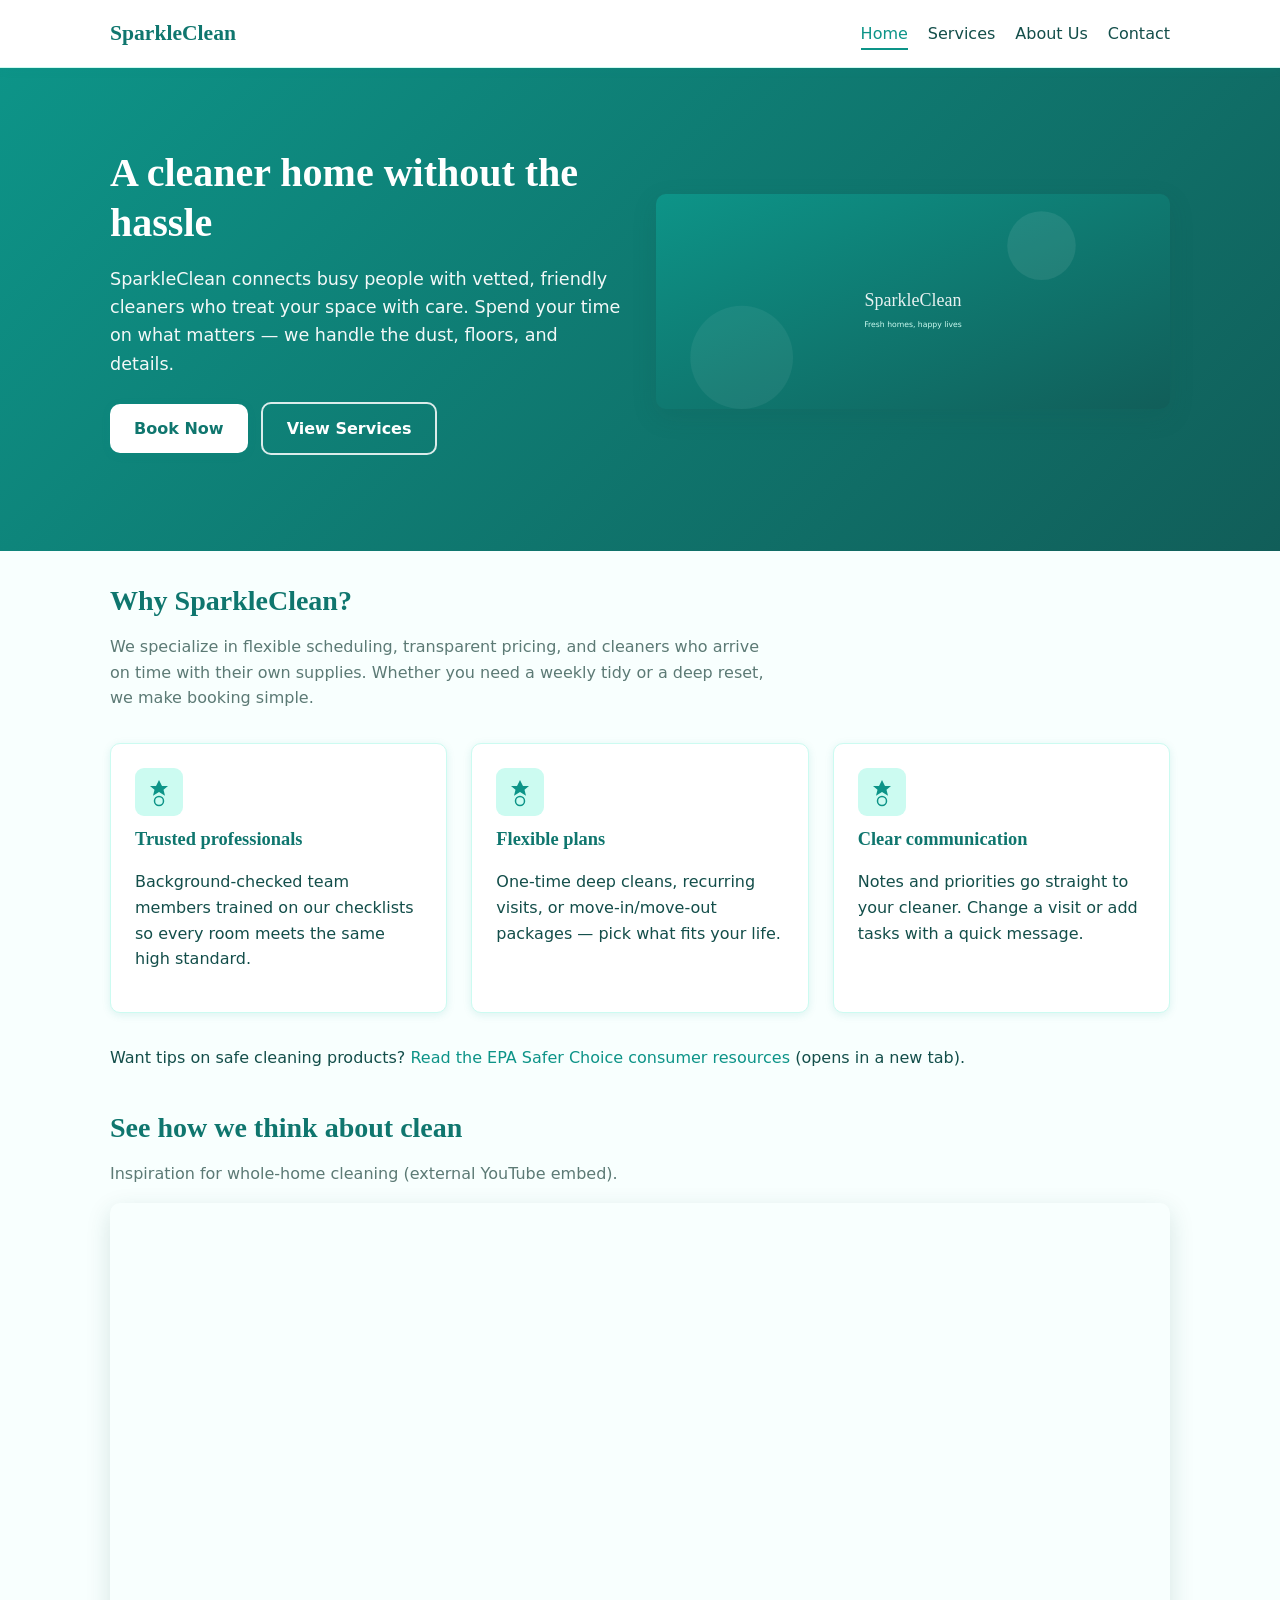
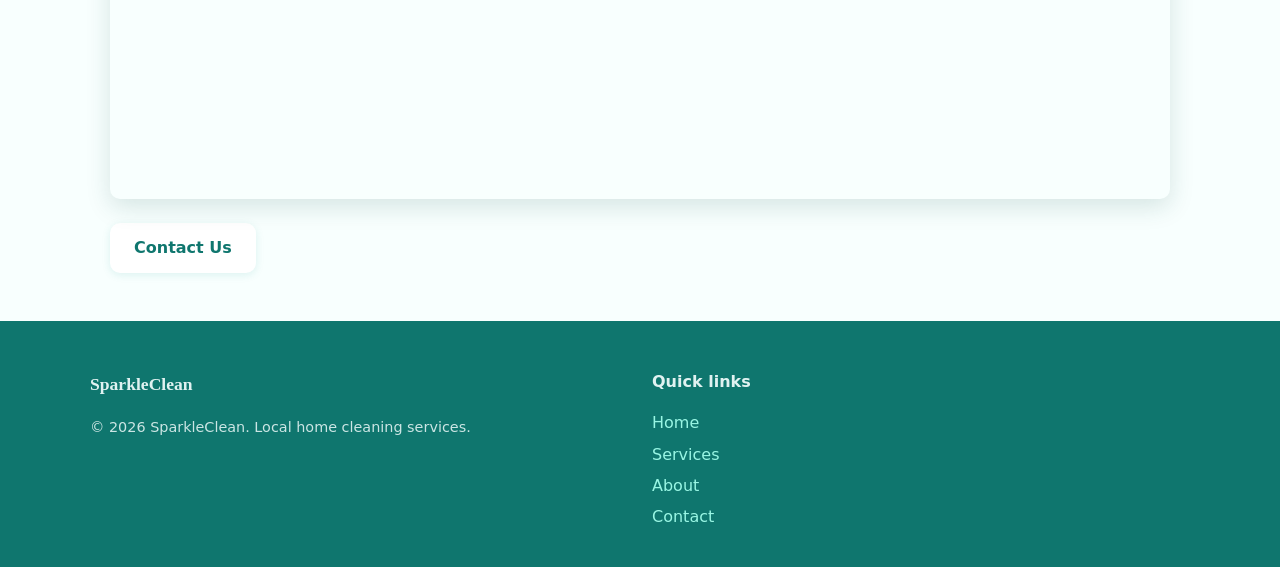
<file: index.html>
<!DOCTYPE html>
<html lang="en">
  <head>
    <meta charset="UTF-8" />
    <!-- Viewport: mobile-friendly scaling for responsive CSS -->
    <meta name="viewport" content="width=device-width, initial-scale=1.0" />
    <meta
      name="description"
      content="SparkleClean — professional home cleaning for busy people. Book reliable house cleaning in your area."
    />
    <title>SparkleClean | Home Cleaning Service</title>
    <!-- Single shared stylesheet keeps design consistent across all pages -->
    <link rel="stylesheet" href="css/styles.css" />
  </head>
  <body>
    <!-- Site header: logo returns to home; nav links to every section of the site -->
    <header class="site-header">
      <div class="header-inner">
        <a class="logo" href="index.html">SparkleClean</a>
        <nav aria-label="Main navigation">
          <ul class="nav-list">
            <li><a href="index.html" class="nav-active">Home</a></li>
            <li><a href="services.html">Services</a></li>
            <li><a href="about.html">About Us</a></li>
            <li><a href="contact.html">Contact</a></li>
          </ul>
        </nav>
      </div>
    </header>

    <main>
      <!-- Hero: primary value proposition + banner image + main CTA -->
      <section class="hero" aria-labelledby="hero-heading">
        <div class="container">
          <div>
            <h1 id="hero-heading">A cleaner home without the hassle</h1>
            <p>
              SparkleClean connects busy people with vetted, friendly cleaners who
              treat your space with care. Spend your time on what matters — we handle
              the dust, floors, and details.
            </p>
            <a class="btn btn-primary" href="contact.html">Book Now</a>
            <a class="btn btn-outline" href="services.html" style="margin-left: 0.5rem"
              >View Services</a
            >
          </div>
          <div class="hero-image-wrap">
            <!-- Local SVG placeholder: works offline in /images -->
            <img
              src="images/hero-banner.svg"
              alt="SparkleClean branding banner with teal gradient"
              width="1200"
              height="500"
            />
          </div>
        </div>
      </section>

      <!-- Intro strip: short business description for scanners -->
      <section class="container">
        <h2 class="section-title">Why SparkleClean?</h2>
        <p class="section-lead">
          We specialize in flexible scheduling, transparent pricing, and cleaners who
          arrive on time with their own supplies. Whether you need a weekly tidy or a
          deep reset, we make booking simple.
        </p>

        <!-- Three benefit cards -->
        <div class="card-grid">
          <article class="card">
            <img
              class="card-icon"
              src="images/service-icon.svg"
              alt=""
              width="64"
              height="64"
            />
            <h3>Trusted professionals</h3>
            <p>
              Background-checked team members trained on our checklists so every room
              meets the same high standard.
            </p>
          </article>
          <article class="card">
            <img
              class="card-icon"
              src="images/service-icon.svg"
              alt=""
              width="64"
              height="64"
            />
            <h3>Flexible plans</h3>
            <p>
              One-time deep cleans, recurring visits, or move-in/move-out packages —
              pick what fits your life.
            </p>
          </article>
          <article class="card">
            <img
              class="card-icon"
              src="images/service-icon.svg"
              alt=""
              width="64"
              height="64"
            />
            <h3>Clear communication</h3>
            <p>
              Notes and priorities go straight to your cleaner. Change a visit or add
              tasks with a quick message.
            </p>
          </article>
        </div>

        <!-- External resource: real-world cleaning guidance (opens in new tab) -->
        <p style="margin-top: 2rem">
          Want tips on safe cleaning products?
          <a
            href="https://www.epa.gov/saferchoice/consumer-resources"
            target="_blank"
            rel="noopener noreferrer"
            >Read the EPA Safer Choice consumer resources</a
          >
          (opens in a new tab).
        </p>

        <!-- Optional embedded video: housekeeping / cleaning context -->
        <h2 class="section-title" style="margin-top: 2.5rem">See how we think about clean</h2>
        <p class="section-lead" style="margin-bottom: 0.5rem">
          Inspiration for whole-home cleaning (external YouTube embed).
        </p>
        <div class="video-wrap">
          <iframe
            src="https://www.youtube.com/embed/3Xh5_oBUQFw"
            title="YouTube video: deep cleaning your home tips"
            allow="accelerometer; autoplay; clipboard-write; encrypted-media; gyroscope; picture-in-picture"
            allowfullscreen
          ></iframe>
        </div>

        <p style="margin-top: 1.5rem">
          <a class="btn btn-primary" href="contact.html">Contact Us</a>
        </p>
      </section>
    </main>

    <!-- Footer: repeated on every page for consistency -->
    <footer class="site-footer">
      <div class="footer-inner">
        <div>
          <p class="footer-brand">SparkleClean</p>
          <p class="footer-copy">
            &copy; <span id="year"></span> SparkleClean. Local home cleaning services.
          </p>
        </div>
        <div>
          <p><strong>Quick links</strong></p>
          <ul class="footer-links">
            <li><a href="index.html">Home</a></li>
            <li><a href="services.html">Services</a></li>
            <li><a href="about.html">About</a></li>
            <li><a href="contact.html">Contact</a></li>
          </ul>
        </div>
      </div>
    </footer>
    <!-- Tiny inline script: current year only; no framework -->
    <script>
      document.getElementById("year").textContent = new Date().getFullYear();
    </script>
  </body>
</html>
</file>
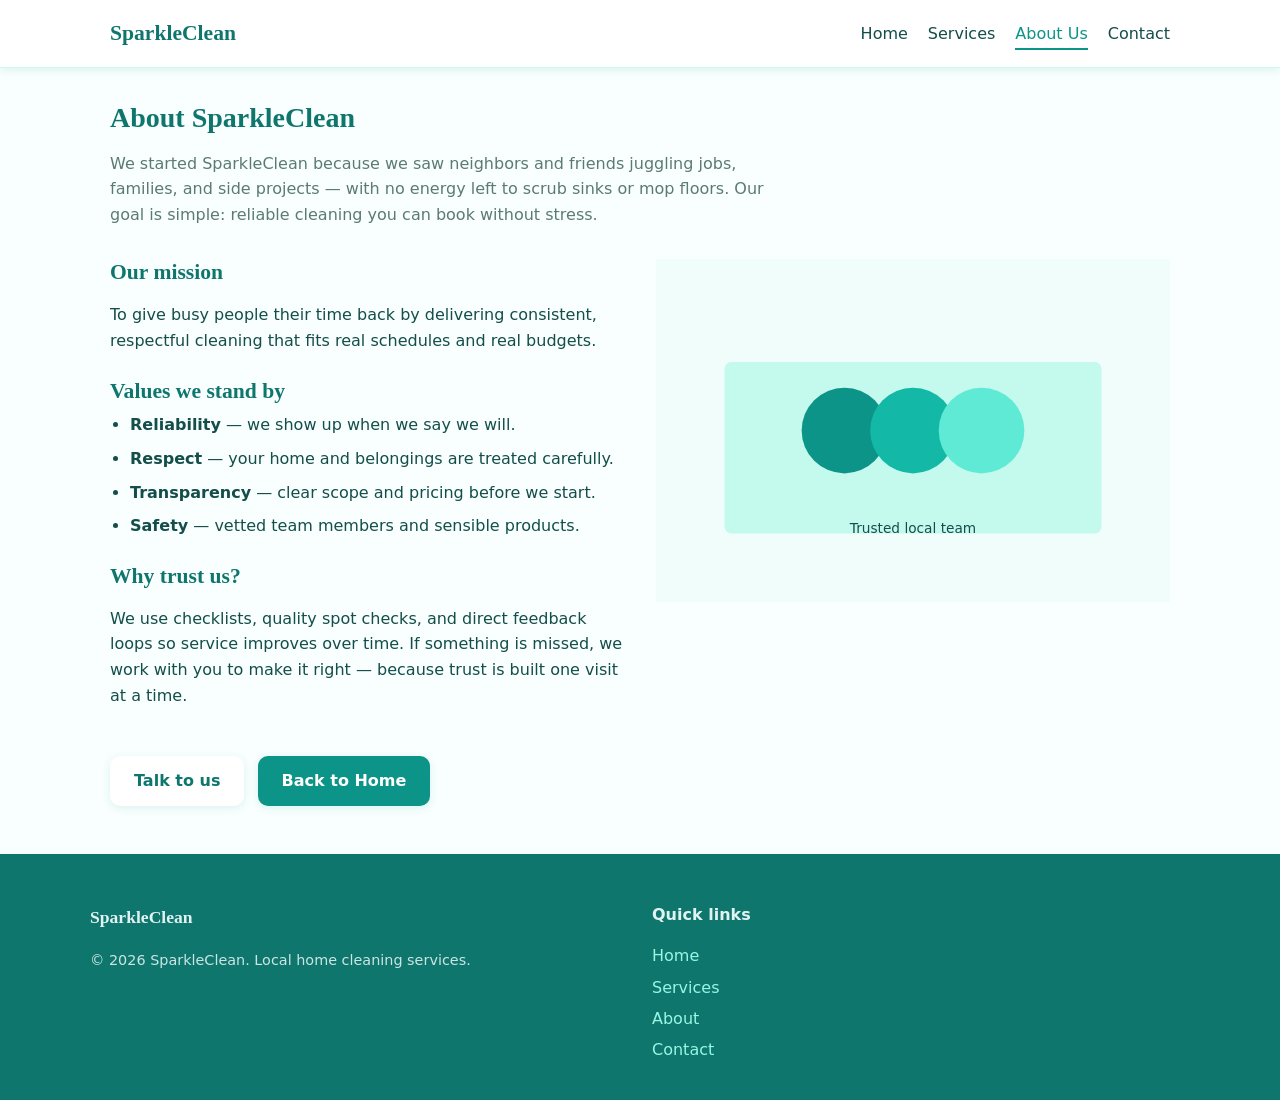
<file: about.html>
<!DOCTYPE html>
<html lang="en">
  <head>
    <meta charset="UTF-8" />
    <meta name="viewport" content="width=device-width, initial-scale=1.0" />
    <meta
      name="description"
      content="Learn about SparkleClean: our mission, values, and why customers trust our home cleaning service."
    />
    <title>About Us | SparkleClean</title>
    <link rel="stylesheet" href="css/styles.css" />
  </head>
  <body>
    <header class="site-header">
      <div class="header-inner">
        <a class="logo" href="index.html">SparkleClean</a>
        <nav aria-label="Main navigation">
          <ul class="nav-list">
            <li><a href="index.html">Home</a></li>
            <li><a href="services.html">Services</a></li>
            <li><a href="about.html" class="nav-active">About Us</a></li>
            <li><a href="contact.html">Contact</a></li>
          </ul>
        </nav>
      </div>
    </header>

    <main>
      <div class="container">
        <h1 class="section-title">About SparkleClean</h1>
        <p class="section-lead">
          We started SparkleClean because we saw neighbors and friends juggling jobs,
          families, and side projects — with no energy left to scrub sinks or mop
          floors. Our goal is simple: reliable cleaning you can book without stress.
        </p>

        <!-- Two-column block: narrative + supporting image -->
        <div class="about-grid">
          <div>
            <h2 class="section-title" style="font-size: 1.35rem">Our mission</h2>
            <p>
              To give busy people their time back by delivering consistent, respectful
              cleaning that fits real schedules and real budgets.
            </p>
            <h2 class="section-title" style="font-size: 1.35rem; margin-top: 1.5rem">
              Values we stand by
            </h2>
            <ul class="values-list">
              <li><strong>Reliability</strong> — we show up when we say we will.</li>
              <li><strong>Respect</strong> — your home and belongings are treated carefully.</li>
              <li><strong>Transparency</strong> — clear scope and pricing before we start.</li>
              <li><strong>Safety</strong> — vetted team members and sensible products.</li>
            </ul>
            <h2 class="section-title" style="font-size: 1.35rem; margin-top: 1.5rem">
              Why trust us?
            </h2>
            <p>
              We use checklists, quality spot checks, and direct feedback loops so
              service improves over time. If something is missed, we work with you to
              make it right — because trust is built one visit at a time.
            </p>
          </div>
          <div>
            <img
              src="images/about-team.svg"
              alt="Illustration representing a trusted cleaning team"
              width="600"
              height="400"
            />
          </div>
        </div>

        <p style="margin-top: 2rem">
          <a class="btn btn-primary" href="contact.html">Talk to us</a>
          <a
            class="btn btn-primary"
            href="index.html"
            style="background: var(--color-primary); color: #fff; margin-left: 0.5rem"
            >Back to Home</a
          >
        </p>
      </div>
    </main>

    <footer class="site-footer">
      <div class="footer-inner">
        <div>
          <p class="footer-brand">SparkleClean</p>
          <p class="footer-copy">
            &copy; <span id="year"></span> SparkleClean. Local home cleaning services.
          </p>
        </div>
        <div>
          <p><strong>Quick links</strong></p>
          <ul class="footer-links">
            <li><a href="index.html">Home</a></li>
            <li><a href="services.html">Services</a></li>
            <li><a href="about.html">About</a></li>
            <li><a href="contact.html">Contact</a></li>
          </ul>
        </div>
      </div>
    </footer>
    <script>
      document.getElementById("year").textContent = new Date().getFullYear();
    </script>
  </body>
</html>
</file>
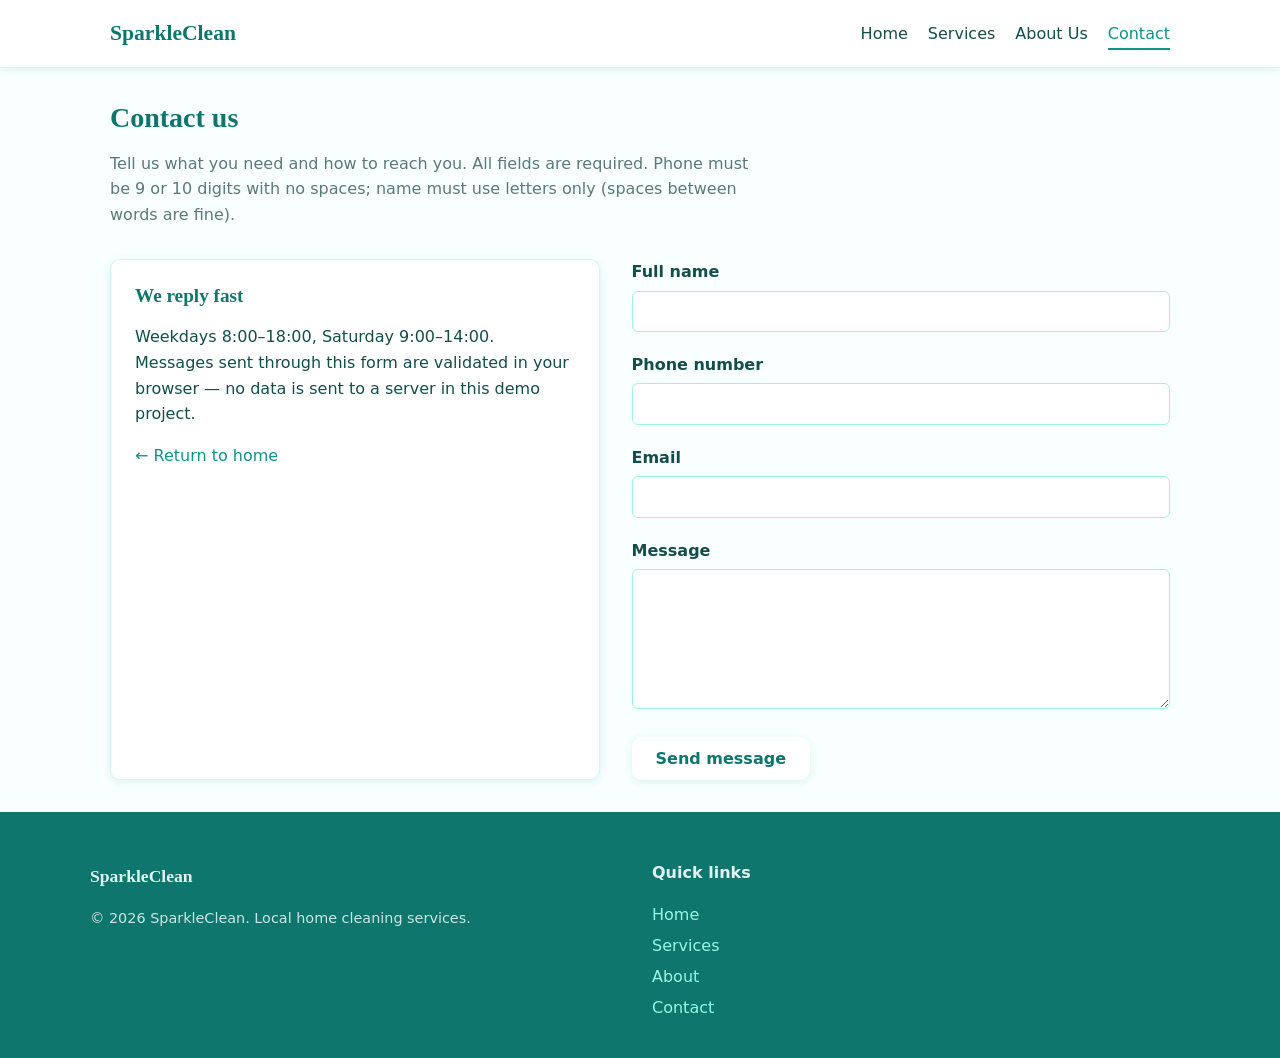
<file: contact.html>
<!DOCTYPE html>
<html lang="en">
  <head>
    <meta charset="UTF-8" />
    <meta name="viewport" content="width=device-width, initial-scale=1.0" />
    <meta
      name="description"
      content="Contact SparkleClean: request a quote or ask a question. Form validated in your browser."
    />
    <title>Contact | SparkleClean</title>
    <link rel="stylesheet" href="css/styles.css" />
  </head>
  <body>
    <header class="site-header">
      <div class="header-inner">
        <a class="logo" href="index.html">SparkleClean</a>
        <nav aria-label="Main navigation">
          <ul class="nav-list">
            <li><a href="index.html">Home</a></li>
            <li><a href="services.html">Services</a></li>
            <li><a href="about.html">About Us</a></li>
            <li><a href="contact.html" class="nav-active">Contact</a></li>
          </ul>
        </nav>
      </div>
    </header>

    <main>
      <div class="container">
        <h1 class="section-title">Contact us</h1>
        <p class="section-lead">
          Tell us what you need and how to reach you. All fields are required. Phone
          must be 9 or 10 digits with no spaces; name must use letters only (spaces
          between words are fine).
        </p>

        <div class="contact-grid">
          <!-- Side column: hours + link home -->
          <aside class="contact-aside">
            <h2 class="section-title" style="font-size: 1.2rem">We reply fast</h2>
            <p>
              Weekdays 8:00–18:00, Saturday 9:00–14:00. Messages sent through this form
              are validated in your browser — no data is sent to a server in this demo
              project.
            </p>
            <p>
              <a href="index.html">← Return to home</a>
            </p>
          </aside>

          <div>
            <!-- Shown only after successful validation (see script.js) -->
            <div id="form-success" class="form-success" role="status">
              Thank you! Your message looks good. In a live site we would send this to
              our team — for now, your details were not transmitted anywhere.
            </div>

            <!--
              Form: method/action omitted so submit is handled entirely by JavaScript.
              novalidate disables native HTML5 validation so our custom rules run alone.
            -->
            <form id="contact-form" novalidate>
              <div class="form-group" data-field="name">
                <label for="field-name">Full name</label>
                <input
                  type="text"
                  id="field-name"
                  name="name"
                  autocomplete="name"
                  aria-describedby="err-name"
                />
                <p id="err-name" class="field-error" role="alert"></p>
              </div>
              <div class="form-group" data-field="phone">
                <label for="field-phone">Phone number</label>
                <input
                  type="text"
                  id="field-phone"
                  name="phone"
                  inputmode="numeric"
                  autocomplete="tel"
                  aria-describedby="err-phone"
                />
                <p id="err-phone" class="field-error" role="alert"></p>
              </div>
              <div class="form-group" data-field="email">
                <label for="field-email">Email</label>
                <input
                  type="email"
                  id="field-email"
                  name="email"
                  autocomplete="email"
                  aria-describedby="err-email"
                />
                <p id="err-email" class="field-error" role="alert"></p>
              </div>
              <div class="form-group" data-field="message">
                <label for="field-message">Message</label>
                <textarea
                  id="field-message"
                  name="message"
                  rows="5"
                  aria-describedby="err-message"
                ></textarea>
                <p id="err-message" class="field-error" role="alert"></p>
              </div>
              <button type="submit" class="btn btn-primary">Send message</button>
            </form>
          </div>
        </div>
      </div>
    </main>

    <footer class="site-footer">
      <div class="footer-inner">
        <div>
          <p class="footer-brand">SparkleClean</p>
          <p class="footer-copy">
            &copy; <span id="year"></span> SparkleClean. Local home cleaning services.
          </p>
        </div>
        <div>
          <p><strong>Quick links</strong></p>
          <ul class="footer-links">
            <li><a href="index.html">Home</a></li>
            <li><a href="services.html">Services</a></li>
            <li><a href="about.html">About</a></li>
            <li><a href="contact.html">Contact</a></li>
          </ul>
        </div>
      </div>
    </footer>
    <script>
      document.getElementById("year").textContent = new Date().getFullYear();
    </script>
    <!-- Validation logic: required fields, name pattern, phone digits/length -->
    <script src="js/script.js"></script>
  </body>
</html>
</file>
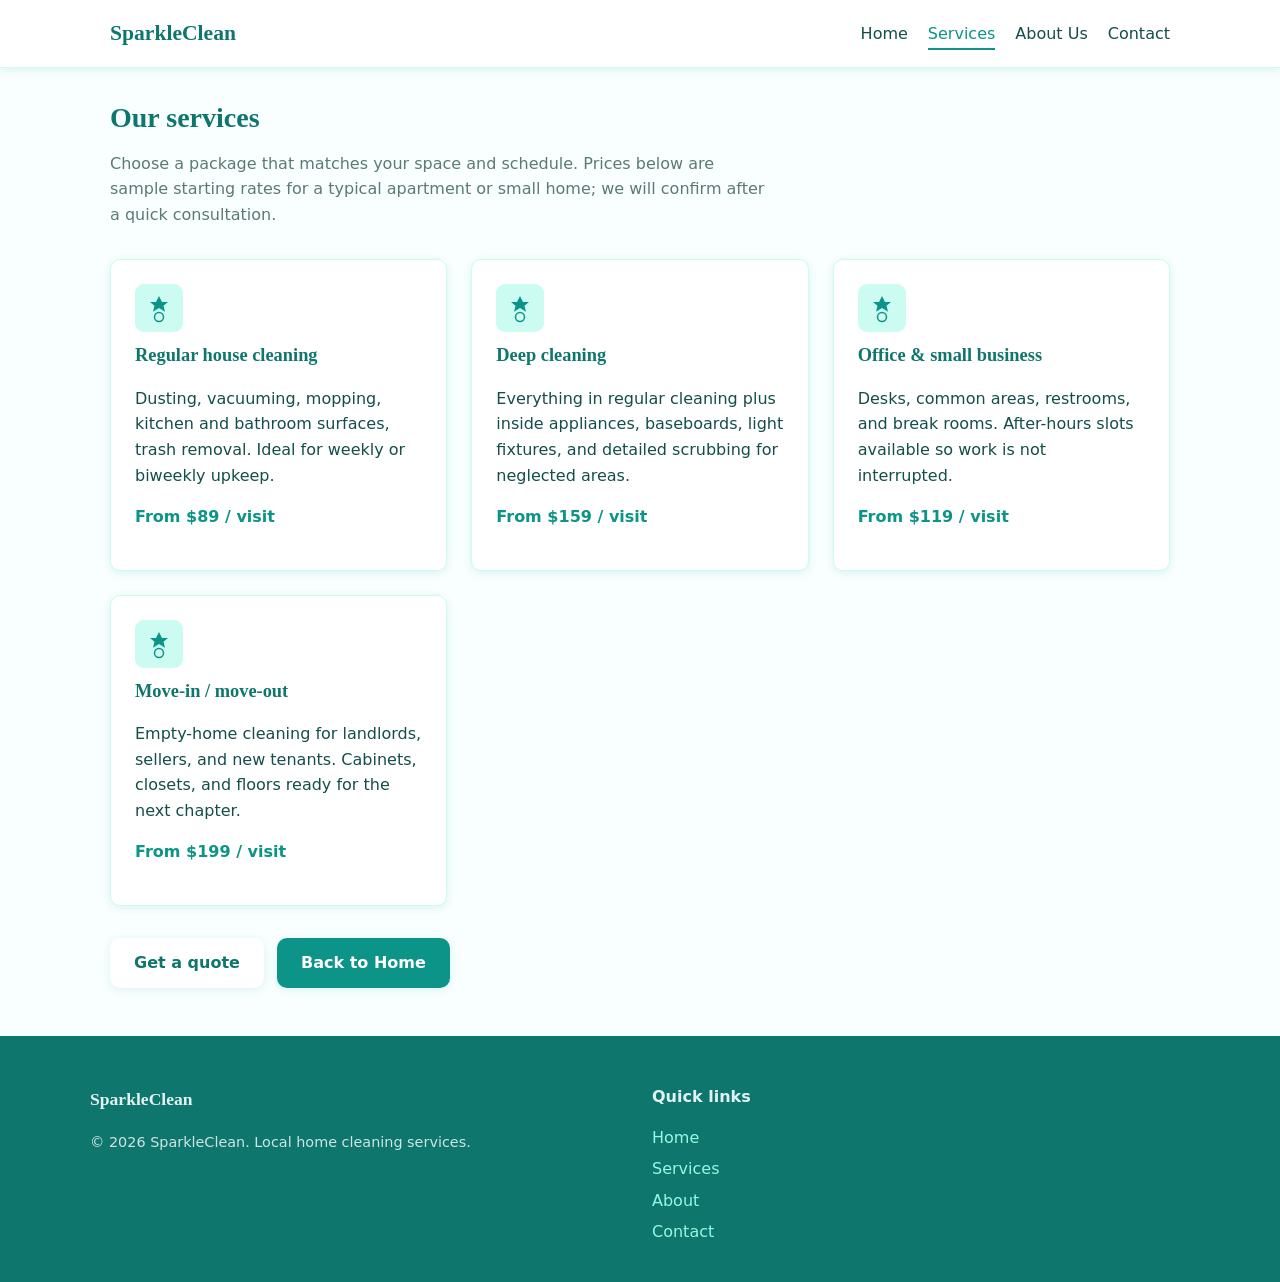
<file: services.html>
<!DOCTYPE html>
<html lang="en">
  <head>
    <meta charset="UTF-8" />
    <meta name="viewport" content="width=device-width, initial-scale=1.0" />
    <meta
      name="description"
      content="SparkleClean services: house cleaning, deep cleaning, office cleaning, and move-in/out packages with sample prices."
    />
    <title>Services | SparkleClean</title>
    <link rel="stylesheet" href="css/styles.css" />
  </head>
  <body>
    <!-- Same header structure as other pages — shared navigation pattern -->
    <header class="site-header">
      <div class="header-inner">
        <a class="logo" href="index.html">SparkleClean</a>
        <nav aria-label="Main navigation">
          <ul class="nav-list">
            <li><a href="index.html">Home</a></li>
            <li><a href="services.html" class="nav-active">Services</a></li>
            <li><a href="about.html">About Us</a></li>
            <li><a href="contact.html">Contact</a></li>
          </ul>
        </nav>
      </div>
    </header>

    <main>
      <div class="container">
        <h1 class="section-title">Our services</h1>
        <p class="section-lead">
          Choose a package that matches your space and schedule. Prices below are
          sample starting rates for a typical apartment or small home; we will confirm
          after a quick consultation.
        </p>

        <!-- Service cards: structured layout with title, description, sample price -->
        <div class="card-grid">
          <article class="card">
            <img
              class="card-icon"
              src="images/service-icon.svg"
              alt=""
              width="64"
              height="64"
            />
            <h3>Regular house cleaning</h3>
            <p>
              Dusting, vacuuming, mopping, kitchen and bathroom surfaces, trash removal.
              Ideal for weekly or biweekly upkeep.
            </p>
            <p class="price">From $89 / visit</p>
          </article>
          <article class="card">
            <img
              class="card-icon"
              src="images/service-icon.svg"
              alt=""
              width="64"
              height="64"
            />
            <h3>Deep cleaning</h3>
            <p>
              Everything in regular cleaning plus inside appliances, baseboards, light
              fixtures, and detailed scrubbing for neglected areas.
            </p>
            <p class="price">From $159 / visit</p>
          </article>
          <article class="card">
            <img
              class="card-icon"
              src="images/service-icon.svg"
              alt=""
              width="64"
              height="64"
            />
            <h3>Office &amp; small business</h3>
            <p>
              Desks, common areas, restrooms, and break rooms. After-hours slots
              available so work is not interrupted.
            </p>
            <p class="price">From $119 / visit</p>
          </article>
          <article class="card">
            <img
              class="card-icon"
              src="images/service-icon.svg"
              alt=""
              width="64"
              height="64"
            />
            <h3>Move-in / move-out</h3>
            <p>
              Empty-home cleaning for landlords, sellers, and new tenants. Cabinets,
              closets, and floors ready for the next chapter.
            </p>
            <p class="price">From $199 / visit</p>
          </article>
        </div>

        <p style="margin-top: 2rem">
          <a class="btn btn-primary" href="contact.html">Get a quote</a>
          <a
            class="btn btn-primary"
            href="index.html"
            style="background: var(--color-primary); color: #fff; margin-left: 0.5rem"
            >Back to Home</a
          >
        </p>
      </div>
    </main>

    <footer class="site-footer">
      <div class="footer-inner">
        <div>
          <p class="footer-brand">SparkleClean</p>
          <p class="footer-copy">
            &copy; <span id="year"></span> SparkleClean. Local home cleaning services.
          </p>
        </div>
        <div>
          <p><strong>Quick links</strong></p>
          <ul class="footer-links">
            <li><a href="index.html">Home</a></li>
            <li><a href="services.html">Services</a></li>
            <li><a href="about.html">About</a></li>
            <li><a href="contact.html">Contact</a></li>
          </ul>
        </div>
      </div>
    </footer>
    <script>
      document.getElementById("year").textContent = new Date().getFullYear();
    </script>
  </body>
</html>
</file>
<file: css/styles.css>
/*
 * SparkleClean — Global stylesheet
 * ---------------------------------
 * This file centralizes all visual rules so every page (Home, Services, About, Contact)
 * shares the same typography, colors, spacing, and component styles. Keeping one CSS
 * file avoids duplication and makes the site easier to maintain and grade.
 */

/* ---------------------------------------------------------------------------
   CSS custom properties (variables)
   Why: Change the brand palette in one place; components inherit consistently.
   --------------------------------------------------------------------------- */
:root {
  --color-primary: #0d9488;
  --color-primary-dark: #0f766e;
  --color-accent: #14b8a6;
  --color-text: #134e4a;
  --color-text-muted: #5c7a75;
  --color-bg: #f8fffe;
  --color-white: #ffffff;
  --color-border: #ccfbf1;
  --font-sans: "Segoe UI", system-ui, -apple-system, sans-serif;
  --font-heading: Georgia, "Times New Roman", serif;
  --shadow-sm: 0 2px 8px rgba(13, 148, 136, 0.12);
  --shadow-md: 0 8px 24px rgba(19, 78, 74, 0.15);
  --radius: 10px;
  --max-width: 1100px;
}

/* ---------------------------------------------------------------------------
   Reset and base
   Why: Normalize margins/box model so layout is predictable across browsers.
   --------------------------------------------------------------------------- */
*,
*::before,
*::after {
  box-sizing: border-box;
}

html {
  scroll-behavior: smooth;
}

body {
  margin: 0;
  font-family: var(--font-sans);
  font-size: 1rem;
  line-height: 1.6;
  color: var(--color-text);
  background-color: var(--color-bg);
  min-height: 100vh;
  display: flex;
  flex-direction: column;
}

/* Main grows so footer stays at bottom on short pages */
main {
  flex: 1;
}

img {
  max-width: 100%;
  height: auto;
  display: block;
}

a {
  color: var(--color-primary);
  text-decoration: none;
}

a:hover {
  text-decoration: underline;
}

h1,
h2,
h3 {
  font-family: var(--font-heading);
  line-height: 1.25;
  margin-top: 0;
}

/* ---------------------------------------------------------------------------
   Site header and navigation
   Why: Sticky bar keeps navigation visible; current page uses .nav-active class.
   --------------------------------------------------------------------------- */
.site-header {
  background: var(--color-white);
  border-bottom: 1px solid var(--color-border);
  box-shadow: var(--shadow-sm);
  position: sticky;
  top: 0;
  z-index: 100;
}

.header-inner {
  max-width: var(--max-width);
  margin: 0 auto;
  padding: 1rem 1.25rem;
  display: flex;
  align-items: center;
  justify-content: space-between;
  flex-wrap: wrap;
  gap: 1rem;
}

/* Brand links to home — clear return path per assignment */
.logo {
  font-family: var(--font-heading);
  font-size: 1.35rem;
  font-weight: 700;
  color: var(--color-primary-dark);
  text-decoration: none;
}

.logo:hover {
  text-decoration: none;
  color: var(--color-primary);
}

/* Horizontal nav list */
.nav-list {
  list-style: none;
  margin: 0;
  padding: 0;
  display: flex;
  flex-wrap: wrap;
  gap: 0.5rem 1.25rem;
}

.nav-list a {
  color: var(--color-text);
  font-weight: 500;
  padding: 0.35rem 0;
  border-bottom: 2px solid transparent;
}

.nav-list a:hover {
  color: var(--color-primary);
  text-decoration: none;
  border-bottom-color: var(--color-accent);
}

/* Highlights the page user is on */
.nav-list a.nav-active {
  color: var(--color-primary);
  border-bottom-color: var(--color-primary);
}

/* ---------------------------------------------------------------------------
   Layout utilities
   Why: Reusable containers keep content width consistent.
   --------------------------------------------------------------------------- */
.container {
  max-width: var(--max-width);
  margin: 0 auto;
  padding: 2rem 1.25rem;
}

.section-title {
  font-size: 1.75rem;
  margin-bottom: 0.5rem;
  color: var(--color-primary-dark);
}

.section-lead {
  color: var(--color-text-muted);
  margin-bottom: 2rem;
  max-width: 65ch;
}

/* ---------------------------------------------------------------------------
   Hero (home page)
   Why: Full-width banner + CTA draws attention to primary action.
   --------------------------------------------------------------------------- */
.hero {
  position: relative;
  background: linear-gradient(135deg, #0d9488 0%, #115e59 100%);
  color: var(--color-white);
  padding: 3rem 1.25rem 4rem;
  overflow: hidden;
}

.hero .container {
  display: grid;
  gap: 2rem;
  align-items: center;
}

@media (min-width: 768px) {
  .hero .container {
    grid-template-columns: 1fr 1fr;
  }
}

.hero h1 {
  font-size: clamp(1.75rem, 4vw, 2.5rem);
  color: inherit;
  margin-bottom: 1rem;
}

.hero p {
  font-size: 1.1rem;
  opacity: 0.95;
  margin-bottom: 1.5rem;
}

.hero-image-wrap {
  border-radius: var(--radius);
  overflow: hidden;
  box-shadow: var(--shadow-md);
}

/* Primary call-to-action button */
.btn {
  display: inline-block;
  padding: 0.75rem 1.5rem;
  border-radius: var(--radius);
  font-weight: 600;
  cursor: pointer;
  border: none;
  font-size: 1rem;
  font-family: inherit;
  text-align: center;
  transition: transform 0.15s ease, box-shadow 0.15s ease;
}

.btn-primary {
  background: var(--color-white);
  color: var(--color-primary-dark);
  box-shadow: var(--shadow-sm);
}

.btn-primary:hover {
  transform: translateY(-2px);
  box-shadow: var(--shadow-md);
  text-decoration: none;
}

.btn-outline {
  background: transparent;
  color: var(--color-white);
  border: 2px solid rgba(255, 255, 255, 0.85);
}

.btn-outline:hover {
  background: rgba(255, 255, 255, 0.15);
  text-decoration: none;
}

/* ---------------------------------------------------------------------------
   Feature cards (home) and service cards
   Why: Card grid presents bite-sized info with clear separation.
   --------------------------------------------------------------------------- */
.card-grid {
  display: grid;
  gap: 1.5rem;
}

@media (min-width: 600px) {
  .card-grid {
    grid-template-columns: repeat(auto-fit, minmax(260px, 1fr));
  }
}

.card {
  background: var(--color-white);
  border: 1px solid var(--color-border);
  border-radius: var(--radius);
  padding: 1.5rem;
  box-shadow: var(--shadow-sm);
}

.card h3 {
  color: var(--color-primary-dark);
  font-size: 1.15rem;
}

.card .price {
  font-weight: 700;
  color: var(--color-primary);
  margin-top: 0.75rem;
}

.card-icon {
  width: 48px;
  height: 48px;
  margin-bottom: 0.75rem;
}

/* ---------------------------------------------------------------------------
   About page: two-column layout
   Why: Text + image side by side on wide screens improves scanability.
   --------------------------------------------------------------------------- */
.about-grid {
  display: grid;
  gap: 2rem;
  align-items: start;
}

@media (min-width: 768px) {
  .about-grid {
    grid-template-columns: 1fr 1fr;
  }
}

.values-list {
  margin: 0;
  padding-left: 1.25rem;
}

.values-list li {
  margin-bottom: 0.5rem;
}

/* ---------------------------------------------------------------------------
   Contact form
   Why: Clear labels, focus states, and error regions improve accessibility and UX.
   --------------------------------------------------------------------------- */
.contact-grid {
  display: grid;
  gap: 2rem;
}

@media (min-width: 900px) {
  .contact-grid {
    grid-template-columns: 1fr 1.1fr;
  }
}

.contact-aside {
  background: var(--color-white);
  border: 1px solid var(--color-border);
  border-radius: var(--radius);
  padding: 1.5rem;
  box-shadow: var(--shadow-sm);
}

.form-group {
  margin-bottom: 1.25rem;
}

.form-group label {
  display: block;
  font-weight: 600;
  margin-bottom: 0.35rem;
  color: var(--color-text);
}

.form-group input,
.form-group textarea {
  width: 100%;
  padding: 0.65rem 0.85rem;
  border: 1px solid #99f6e4;
  border-radius: 6px;
  font-family: inherit;
  font-size: 1rem;
  transition: border-color 0.2s, box-shadow 0.2s;
}

.form-group input:focus,
.form-group textarea:focus {
  outline: none;
  border-color: var(--color-primary);
  box-shadow: 0 0 0 3px rgba(13, 148, 136, 0.2);
}

.form-group textarea {
  min-height: 140px;
  resize: vertical;
}

/* Error text shown by JavaScript when validation fails */
.field-error {
  display: none;
  color: #b91c1c;
  font-size: 0.875rem;
  margin-top: 0.35rem;
}

.field-error.visible {
  display: block;
}

.form-group.has-error input,
.form-group.has-error textarea {
  border-color: #f87171;
}

/* Success banner after valid submit (no server) */
.form-success {
  display: none;
  background: #d1fae5;
  border: 1px solid #6ee7b7;
  color: #065f46;
  padding: 1rem 1.25rem;
  border-radius: var(--radius);
  margin-bottom: 1.25rem;
  font-weight: 500;
}

.form-success.visible {
  display: block;
}

/* ---------------------------------------------------------------------------
   Embedded video wrapper (responsive 16:9)
   Why: iframe needs aspect-ratio container to avoid layout overflow.
   --------------------------------------------------------------------------- */
.video-wrap {
  position: relative;
  width: 100%;
  padding-bottom: 56.25%;
  height: 0;
  overflow: hidden;
  border-radius: var(--radius);
  box-shadow: var(--shadow-md);
  margin-top: 1rem;
}

.video-wrap iframe {
  position: absolute;
  top: 0;
  left: 0;
  width: 100%;
  height: 100%;
  border: 0;
}

/* ---------------------------------------------------------------------------
   Site footer
   Why: Consistent legal/sitemap area on every page.
   --------------------------------------------------------------------------- */
.site-footer {
  background: var(--color-primary-dark);
  color: #e0f2f1;
  margin-top: auto;
  padding: 2rem 1.25rem;
}

.site-footer a {
  color: #99f6e4;
}

.footer-inner {
  max-width: var(--max-width);
  margin: 0 auto;
  display: grid;
  gap: 1.5rem;
}

@media (min-width: 600px) {
  .footer-inner {
    grid-template-columns: 1fr 1fr;
    align-items: start;
  }
}

.footer-brand {
  font-family: var(--font-heading);
  font-weight: 700;
  font-size: 1.1rem;
}

.footer-copy {
  font-size: 0.9rem;
  opacity: 0.9;
}

.footer-links {
  list-style: none;
  margin: 0;
  padding: 0;
}

.footer-links li {
  margin-bottom: 0.35rem;
}
</file>
